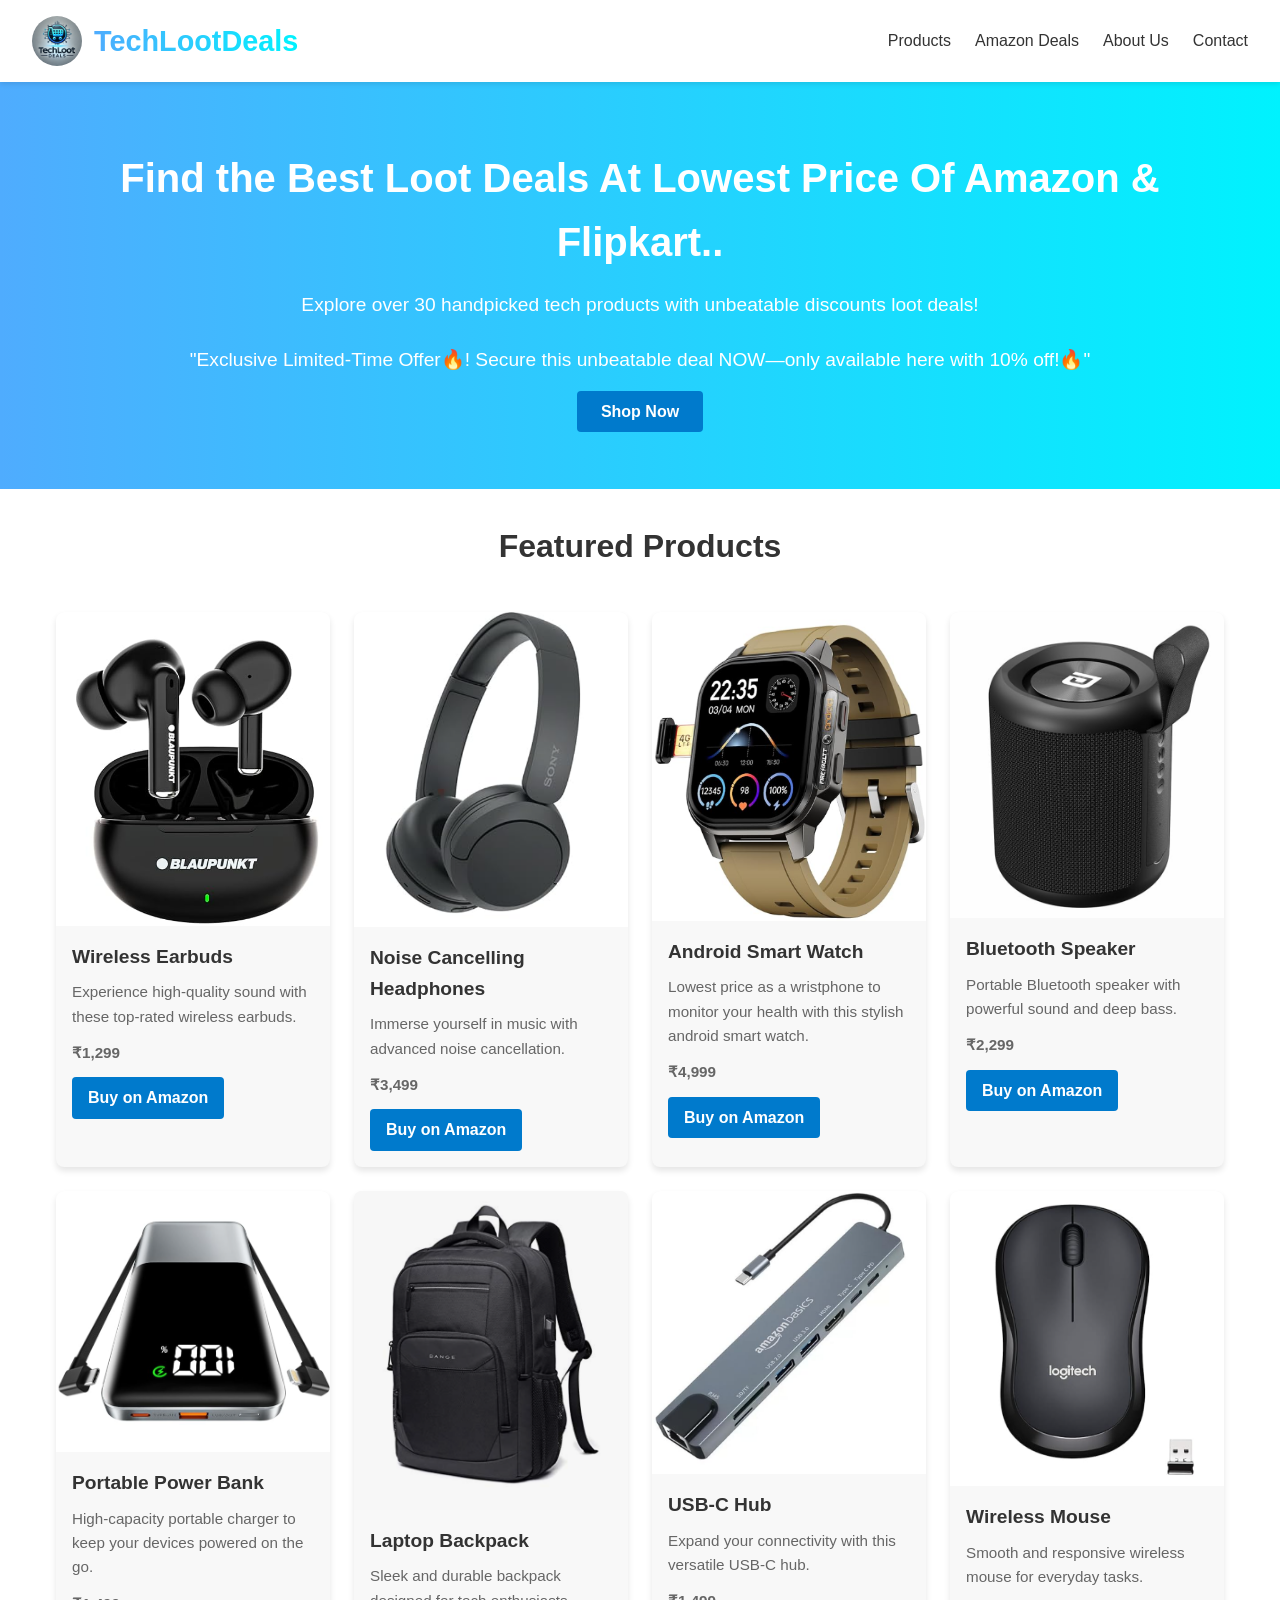
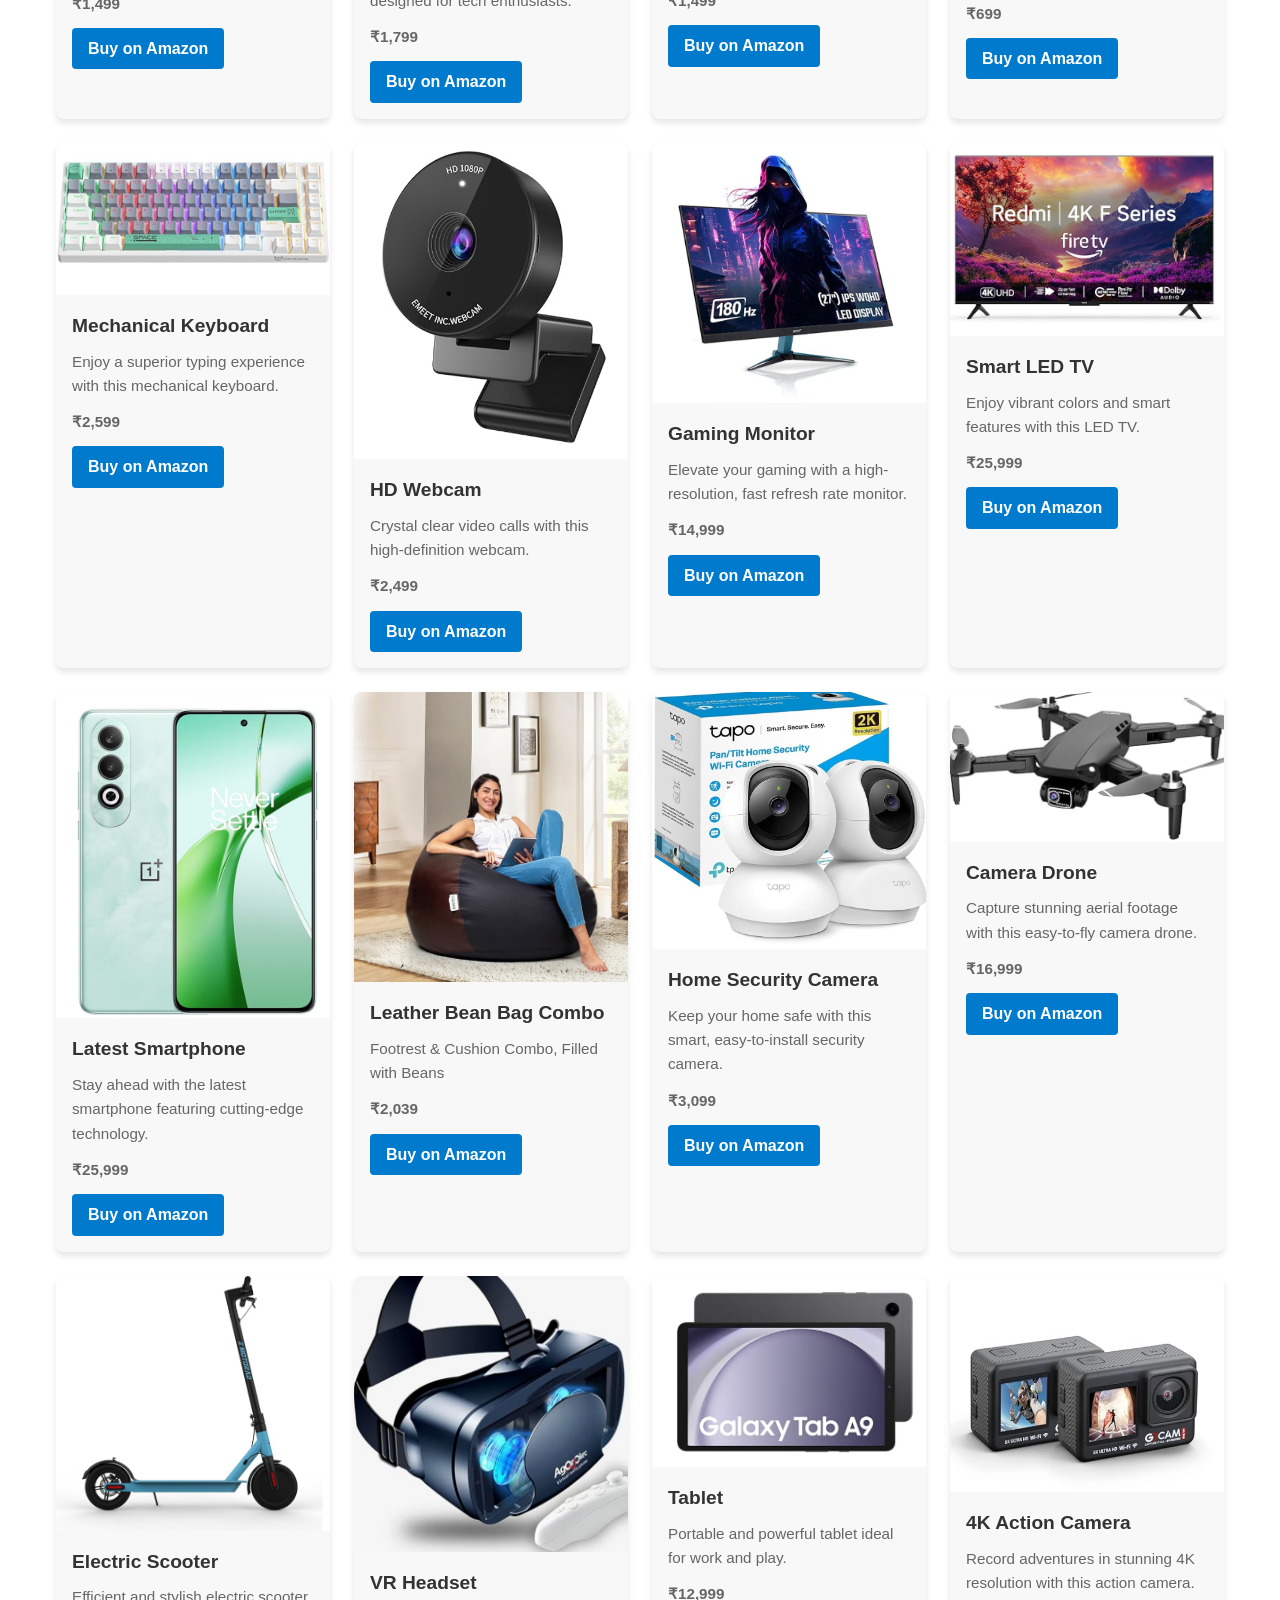
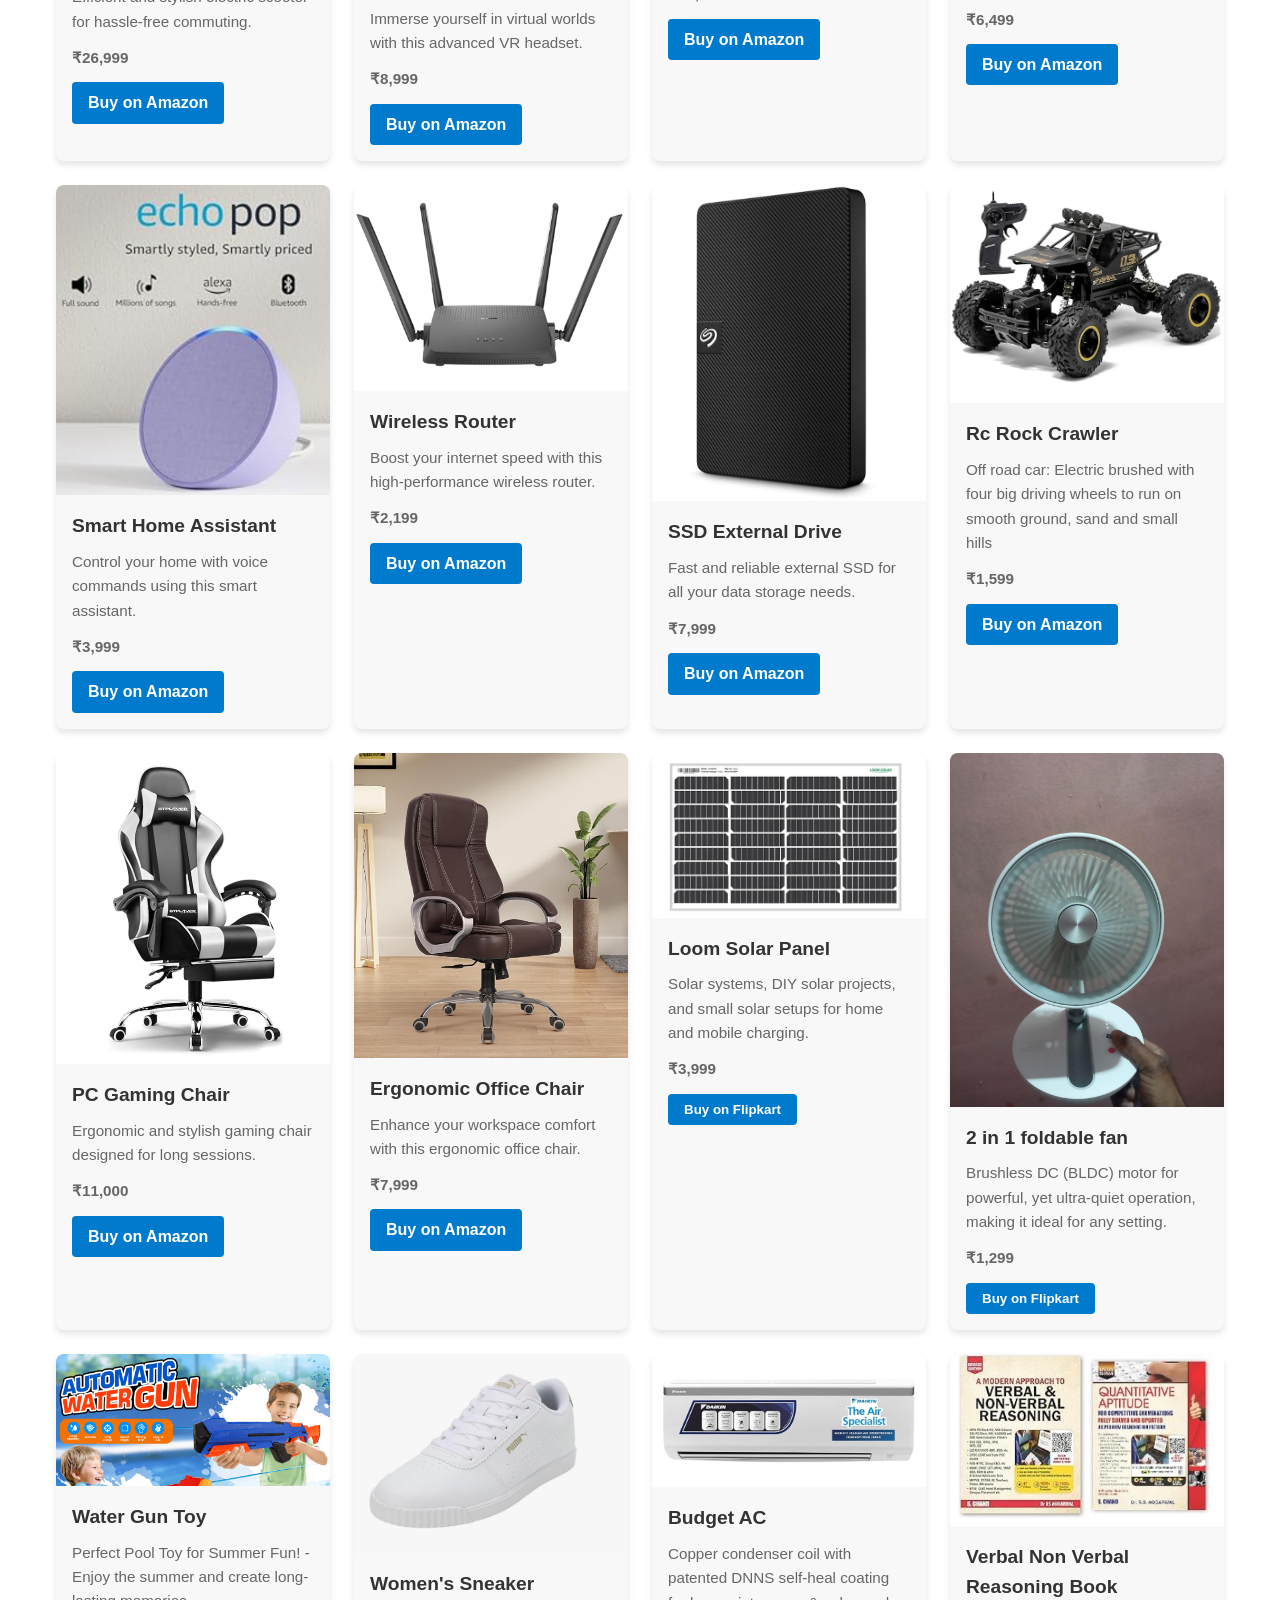
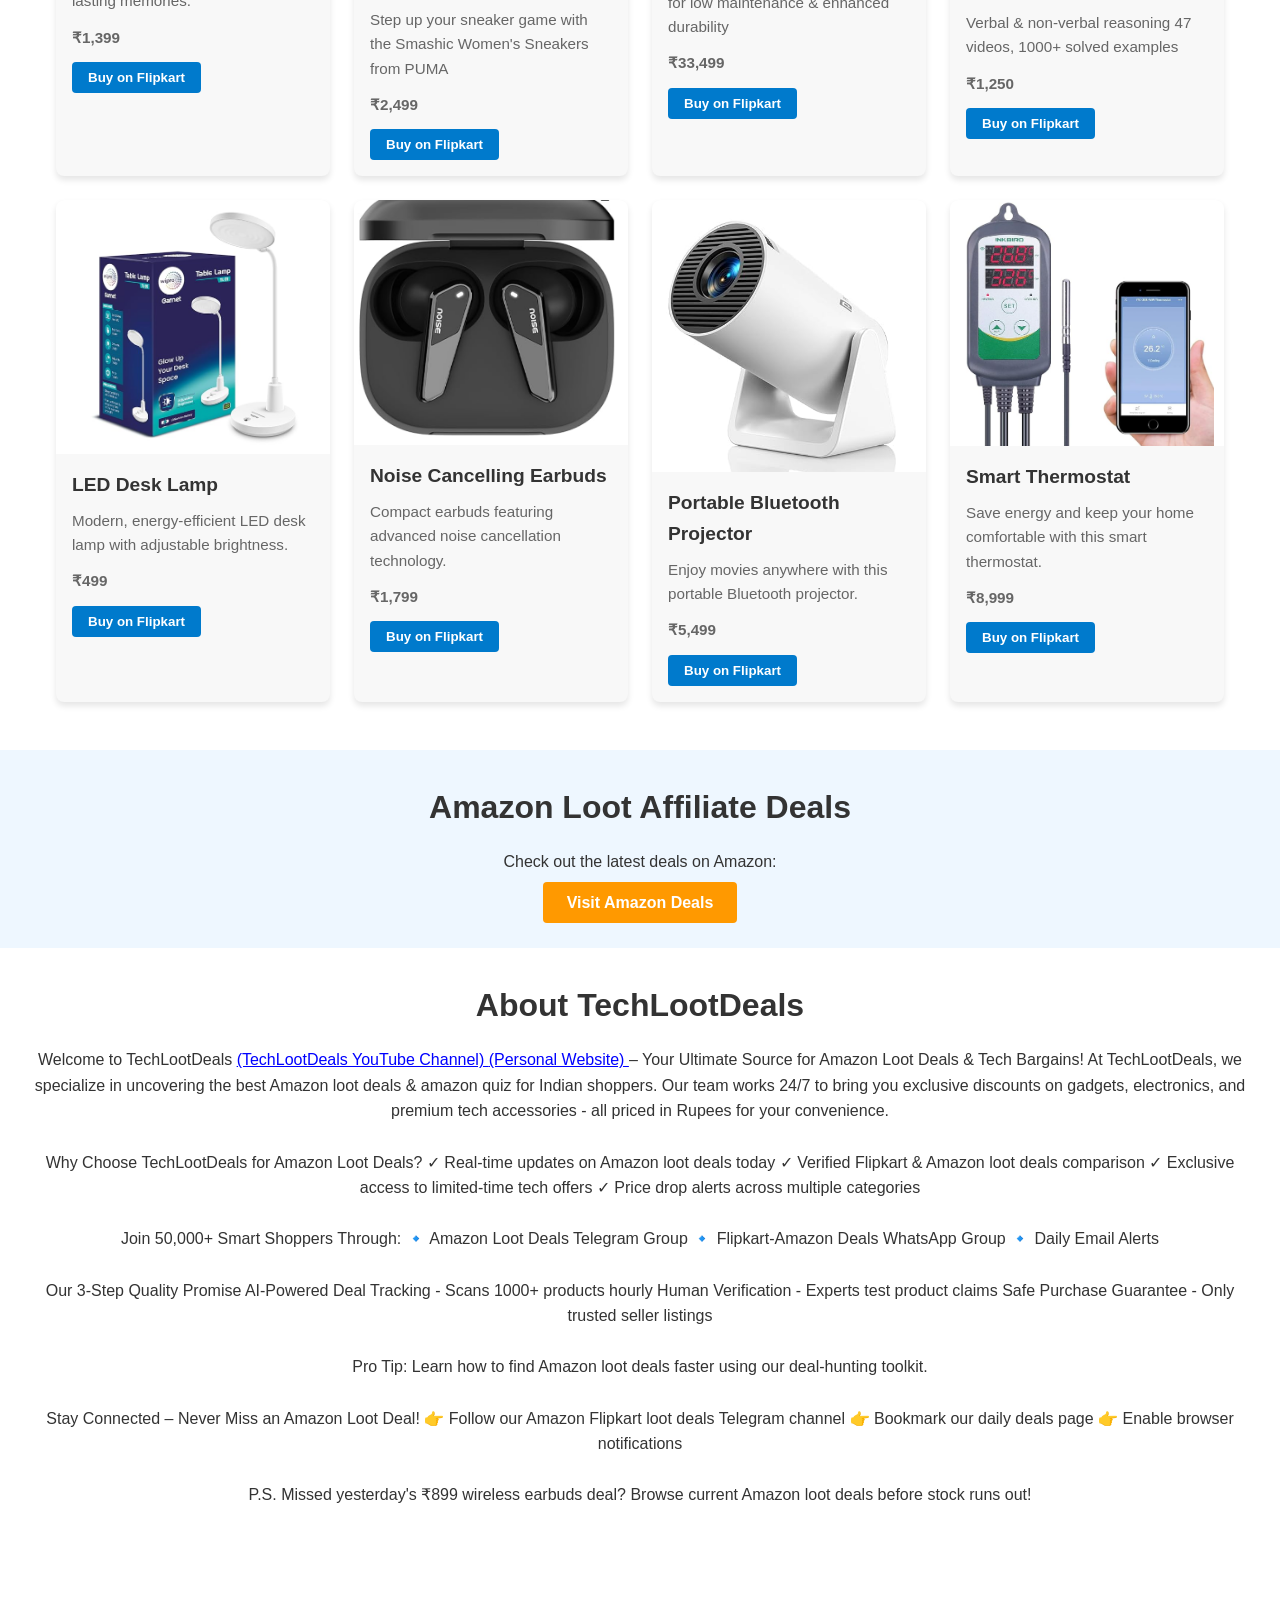
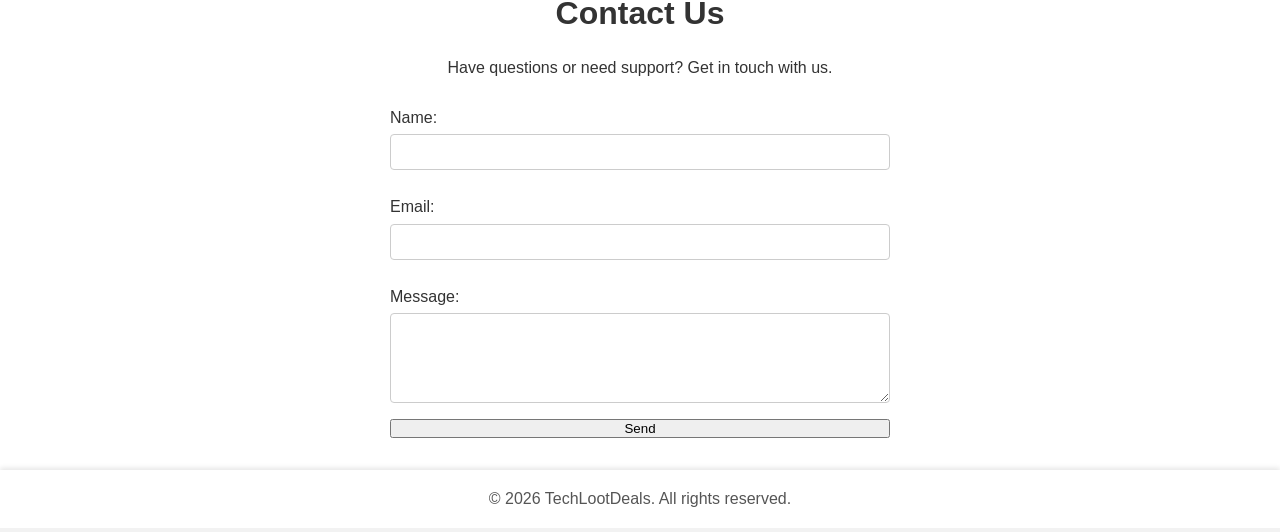
<file: index.html>
<!DOCTYPE html>
<html lang="en">
<head>
  <meta charset="UTF-8" />
  <meta name="viewport" content="width=device-width, initial-scale=1.0" />
  <title>Best Loot Deals Of Amazon & Flipkart🔥</title>
  <meta name="description" content="Discover amazon loot deals, best loot deals of amazon and flipkart, ali baba loot deals, flipkart loot offer today, flipkart loot deals today. Shop the best gadgets, electronics, and accessories at unbeatable prices." />
  <meta name="keywords" content="loot deals, amazon loot deals, best loot deals of amazon flipkart, flipkart loot deals, tech deals india, indiadesire, loot offer, amazon quiz, Amazon deals, flipkart big billion days, amazon great indian festivals, gadgets deals, electronics, discounts" />
  <meta name="author" content="TechLootDeals" />

  <!-- Open Graph -->
  <meta property="og:title" content="Amazon-Loot-Deals -- Best Loot Deals Of Amazon & Flipkart🔥" />
  <meta property="og:description" content="Discover amazon quiz and top loot deals of Amazon & Flipkart. Shop the best gadgets, home appliances, electronics, and accessories at unbeatable prices." />
  <meta property="og:image" content="logo.png" />
  <meta property="og:url" content="https://amazon-quiz.github.io/amazonquiz/" />
  <meta property="og:type" content="website" />

  <!-- Twitter Card -->
  <meta name="twitter:card" content="summary_large_image" />
  <meta name="twitter:title" content="AmazonLootDeals - Best Tech Deals in Rupees" />
  <meta name="twitter:description" content="Discover top amazon deals in Rupees. Shop the best gadgets, electronics, and accessories at unbeatable prices." />
  <meta name="twitter:image" content="images/techlootdeals-logo.png" />

  <!-- Favicon -->
<link rel="icon" type="image/png" href="favicon-96x96.png" sizes="96x96" />
<link rel="icon" type="image/svg+xml" href="favicon.svg" />
<link rel="shortcut icon" href="favicon.ico" />
<link rel="apple-touch-icon" sizes="180x180" href="apple-touch-icon.png" />
<link rel="manifest" href="site.webmanifest" />
  <!-- CSS -->
  <link rel="stylesheet" href="styles.css" />
  <script src="https://cdn.emailjs.com/dist/email.min.js"></script>

  <!-- Mobile Header & Nav Toggle CSS -->
  <style>
    /* For mobile devices, remove fixed header behavior */
    @media (max-width: 768px) {
      .header {
        position: relative !important;
      }
      /* Position nav absolutely so it overlays content when visible */
      .nav {
        position: absolute;
        top: 100%;
        left: 0;
        right: 0;
        background: #fff; /* Adjust background as needed */
        transition: transform 0.5s ease, opacity 0.5s ease;
        transform: translateY(0);
        opacity: 1;
        pointer-events: auto;
        z-index: 10;
      }
      /* Hidden state: slide nav up and remove interaction */
      .nav.hidden {
        transform: translateY(-100%);
        opacity: 0;
        pointer-events: none;
      }
    }
  </style>
</head>
<body>
  <!-- Header -->
  <header class="header">
    <div class="logo-container">
      <!-- Clicking the logo toggles the mobile navigation -->
      <img src="logo.png" alt="TechLootDeals Logo" class="logo" style="cursor:pointer;" />
      <h1 class="site-title">TechLootDeals</h1>
    </div>
    <nav class="nav">
      <ul>
        <li><a href="#products">Products</a></li>
        <li><a href="#amazon-deals">Amazon Deals</a></li>
        <li><a href="#about">About Us</a></li>
        <li><a href="#contact">Contact</a></li>
      </ul>
    </nav>
  </header>

  <!-- Hero Section -->
  <section class="hero">
    <div class="hero-content">
      <h2>Find the Best Loot Deals At Lowest Price Of Amazon & Flipkart..</h2>
      <p>Explore over 30 handpicked tech products with unbeatable discounts loot deals!</p>
      <p>"Exclusive Limited-Time Offer🔥! Secure this unbeatable deal NOW—only available here with 10% off!🔥"</p>
      <a href="#products" class="cta-button">Shop Now</a>
    </div>
  </section>

  <!-- Products Section -->
  <section id="products" class="products-section">
    <h2>Featured Products</h2>
    <div class="products-grid" id="products-grid">
      <!-- Product cards will be injected here by JavaScript -->
    </div>
  </section>

  <!-- Amazon Deals Section -->
  <section id="amazon-deals" class="amazon-section">
    <h2>Amazon Loot Affiliate Deals</h2>
    <p>Check out the latest deals on Amazon:</p>
    <a href="https://bitlii.cc/en/1yEziW" target="_blank" class="amazon-link">Visit Amazon Deals</a>
  </section>

  <!-- About Section -->
  <section id="about" class="about-section">
    <h2>About TechLootDeals</h2>
    <p>
      Welcome to TechLootDeals
      <a href="https://www.youtube.com/@techlootdeals-r4s" target="_blank" style="color: blue; text-decoration: underline;">
        (TechLootDeals YouTube Channel)
      <a href="https://mehulseek.vercel.app" target="_blank" style="color: blue; text-decoration: underline;">
        (Personal Website)
      </a> – Your Ultimate Source for Amazon Loot Deals & Tech Bargains!
      At TechLootDeals, we specialize in uncovering the best Amazon loot deals & amazon quiz for Indian shoppers. Our team works 24/7 to bring you exclusive discounts on gadgets, electronics, and premium tech accessories - all priced in Rupees for your convenience.
      <br /><br />
      Why Choose TechLootDeals for Amazon Loot Deals?
      ✓ Real-time updates on Amazon loot deals today  
      ✓ Verified Flipkart & Amazon loot deals comparison  
      ✓ Exclusive access to limited-time tech offers  
      ✓ Price drop alerts across multiple categories
      <br /><br />
      Join 50,000+ Smart Shoppers Through:
      🔹 Amazon Loot Deals Telegram Group  
      🔹 Flipkart-Amazon Deals WhatsApp Group  
      🔹 Daily Email Alerts
      <br /><br />
      Our 3-Step Quality Promise  
      AI-Powered Deal Tracking - Scans 1000+ products hourly  
      Human Verification - Experts test product claims  
      Safe Purchase Guarantee - Only trusted seller listings
      <br /><br />
      Pro Tip: Learn how to find Amazon loot deals faster using our deal-hunting toolkit.
      <br /><br />
      Stay Connected – Never Miss an Amazon Loot Deal!
      👉 Follow our Amazon Flipkart loot deals Telegram channel  
      👉 Bookmark our daily deals page  
      👉 Enable browser notifications
      <br /><br />
      P.S. Missed yesterday's ₹899 wireless earbuds deal? Browse current Amazon loot deals before stock runs out!
    </p>
  </section>

  <!-- Contact Section -->
  <section id="contact" class="contact-section">
    <h2>Contact Us</h2>
    <p>Have questions or need support? Get in touch with us.</p>
    <!-- Added id for EmailJS integration -->
    <form id="contact-form">
      <label for="name">Name:</label>
      <input type="text" id="name" name="from_name" required />

      <label for="email">Email:</label>
      <input type="email" id="email" name="reply_to" required />

      <label for="message">Message:</label>
      <textarea id="message" name="message" rows="4" required></textarea>

      <button type="submit">Send</button>
    </form>
  </section>

  <!-- Footer -->
  <footer class="footer">
    <p>&copy; <span id="year"></span> TechLootDeals. All rights reserved.</p>
  </footer>

  <!-- JavaScript -->
  <script src="script.js"></script>
  <script>
    // Auto-update copyright year
    document.addEventListener('DOMContentLoaded', function() {
      document.getElementById('year').textContent = new Date().getFullYear();

      // On Android devices, hide the navigation menu by default.
      if (navigator.userAgent.toLowerCase().indexOf("android") > -1) {
        document.querySelector('.nav').classList.add('hidden');
      }

      // Toggle the navigation menu on mobile when the logo is clicked
      document.querySelector('.logo').addEventListener('click', function() {
        if (navigator.userAgent.toLowerCase().indexOf("android") > -1 || window.innerWidth <= 768) {
          document.querySelector('.nav').classList.toggle('hidden');
        }
      });
    });
  </script>

  <!-- EmailJS Integration for Contact Form -->
  <script type="text/javascript">
    // Initialize EmailJS with your user ID
    (function(){
      emailjs.init("91SS_E_tD7Npha6kk"); // Replace with your EmailJS user ID
    })();

    // Attach the submit event handler to the contact form
    document.getElementById('contact-form').addEventListener('submit', function(event) {
      event.preventDefault();
      // Send the form data using EmailJS
      emailjs.sendForm('service_k81t8so', 'template_f5ym7ca', this)
        .then(function() {
          alert('Message sent successfully!');
          document.getElementById('contact-form').reset();
        }, function(error) {
          alert('Failed to send message. Please try again later.');
          console.log('EmailJS error:', error);
        });
    });
  </script>
</body>
</html>
</file>
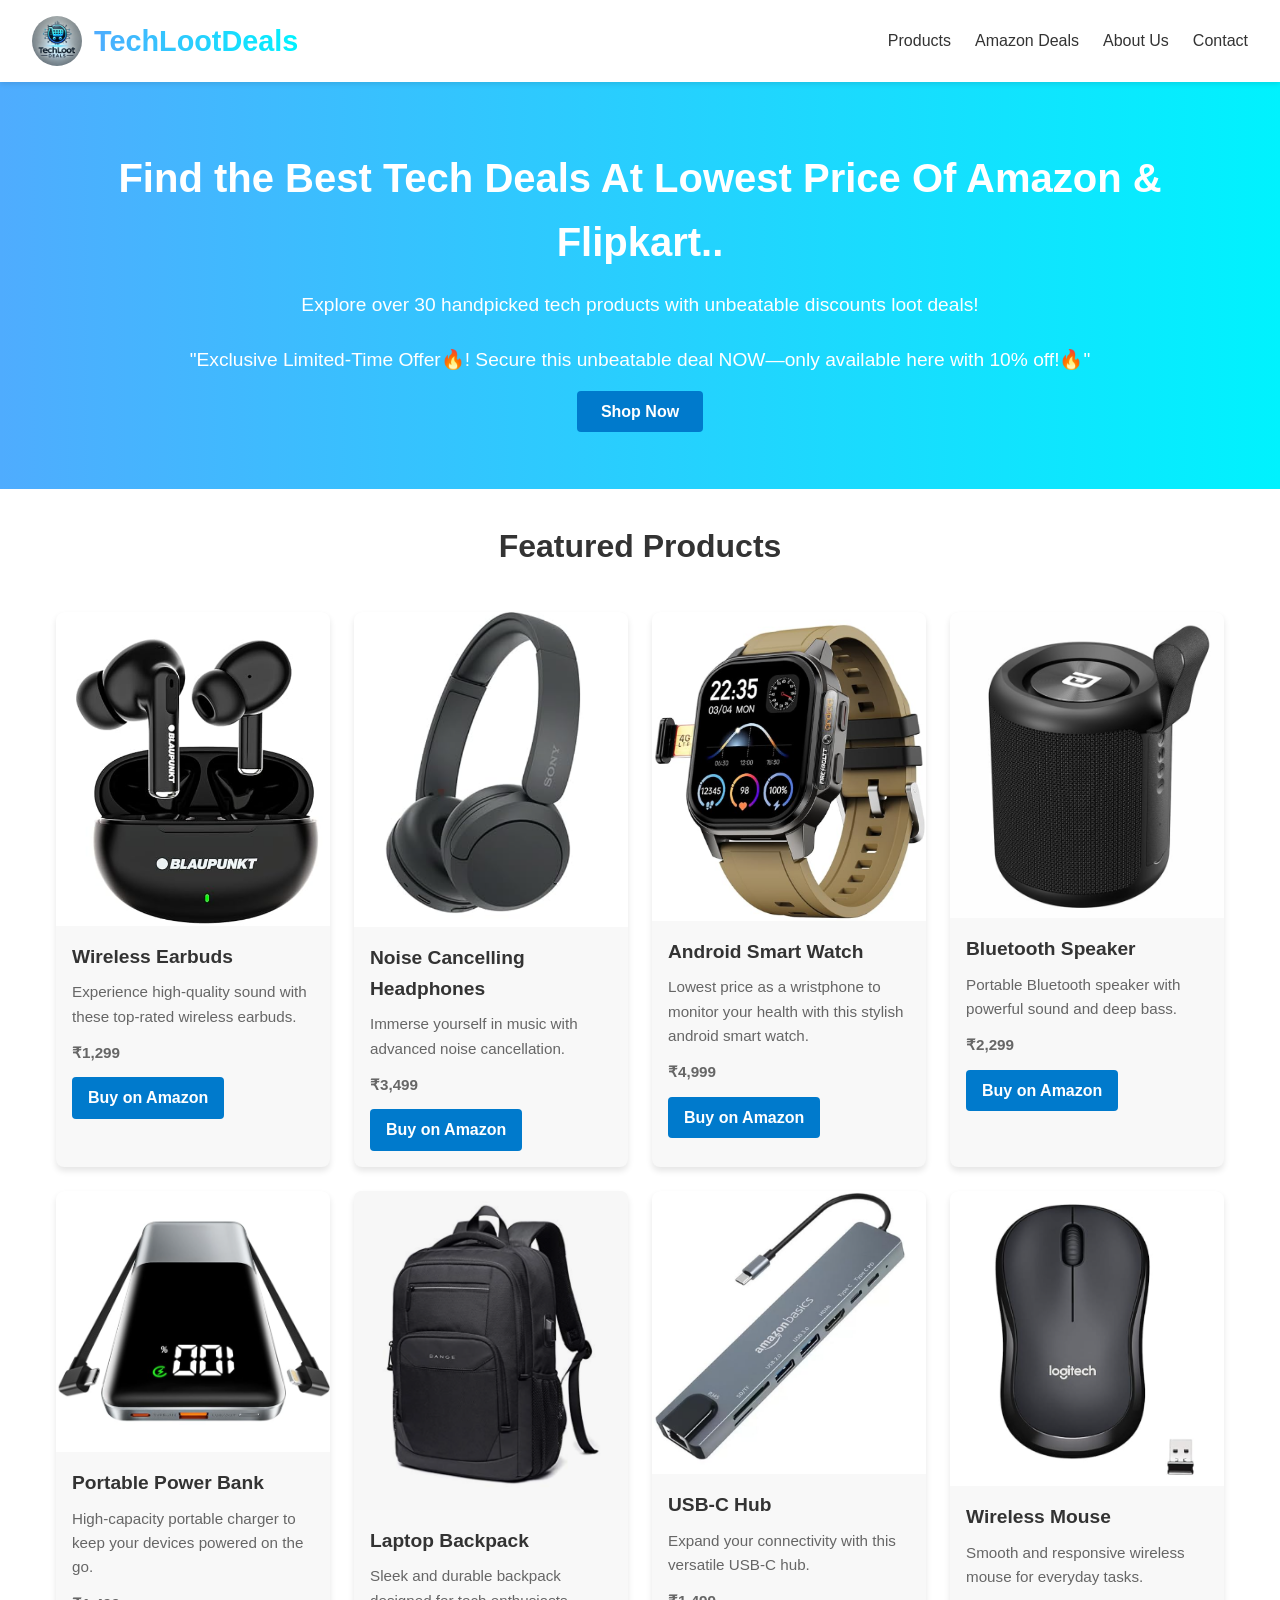
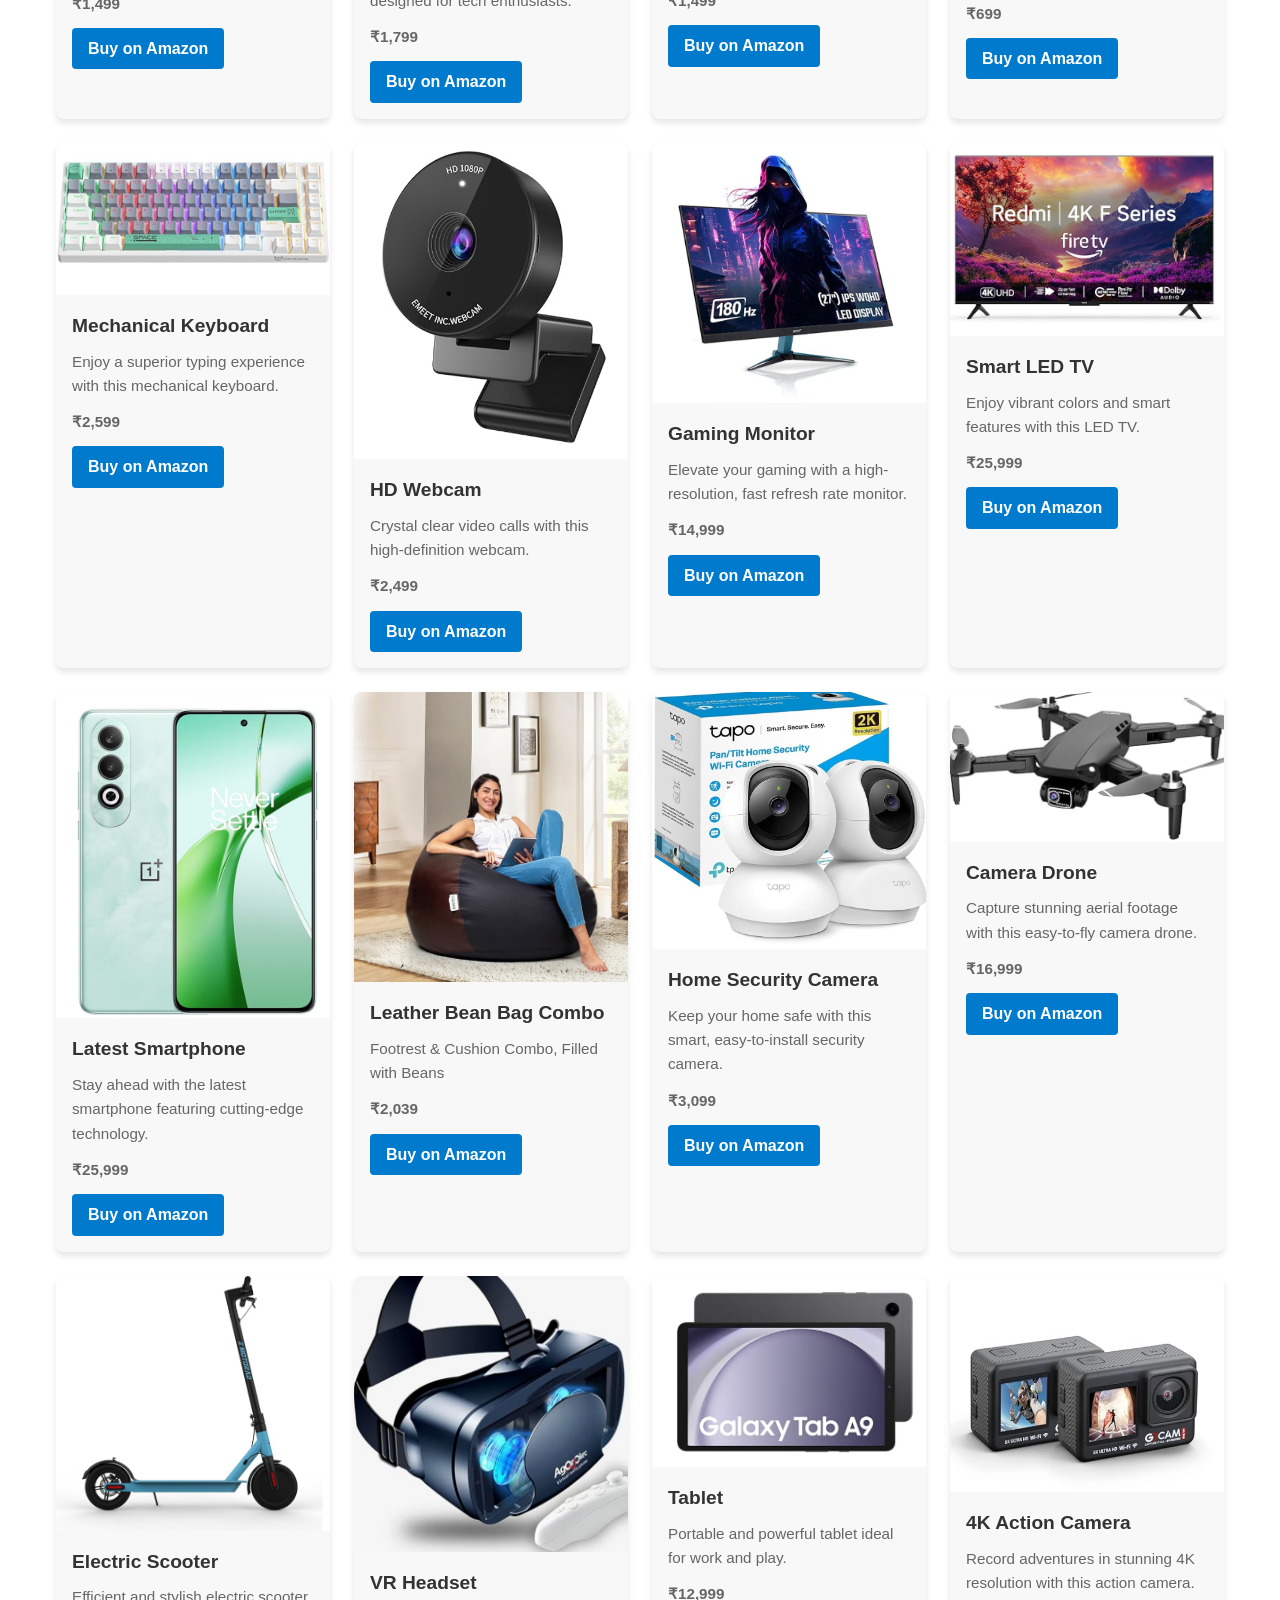
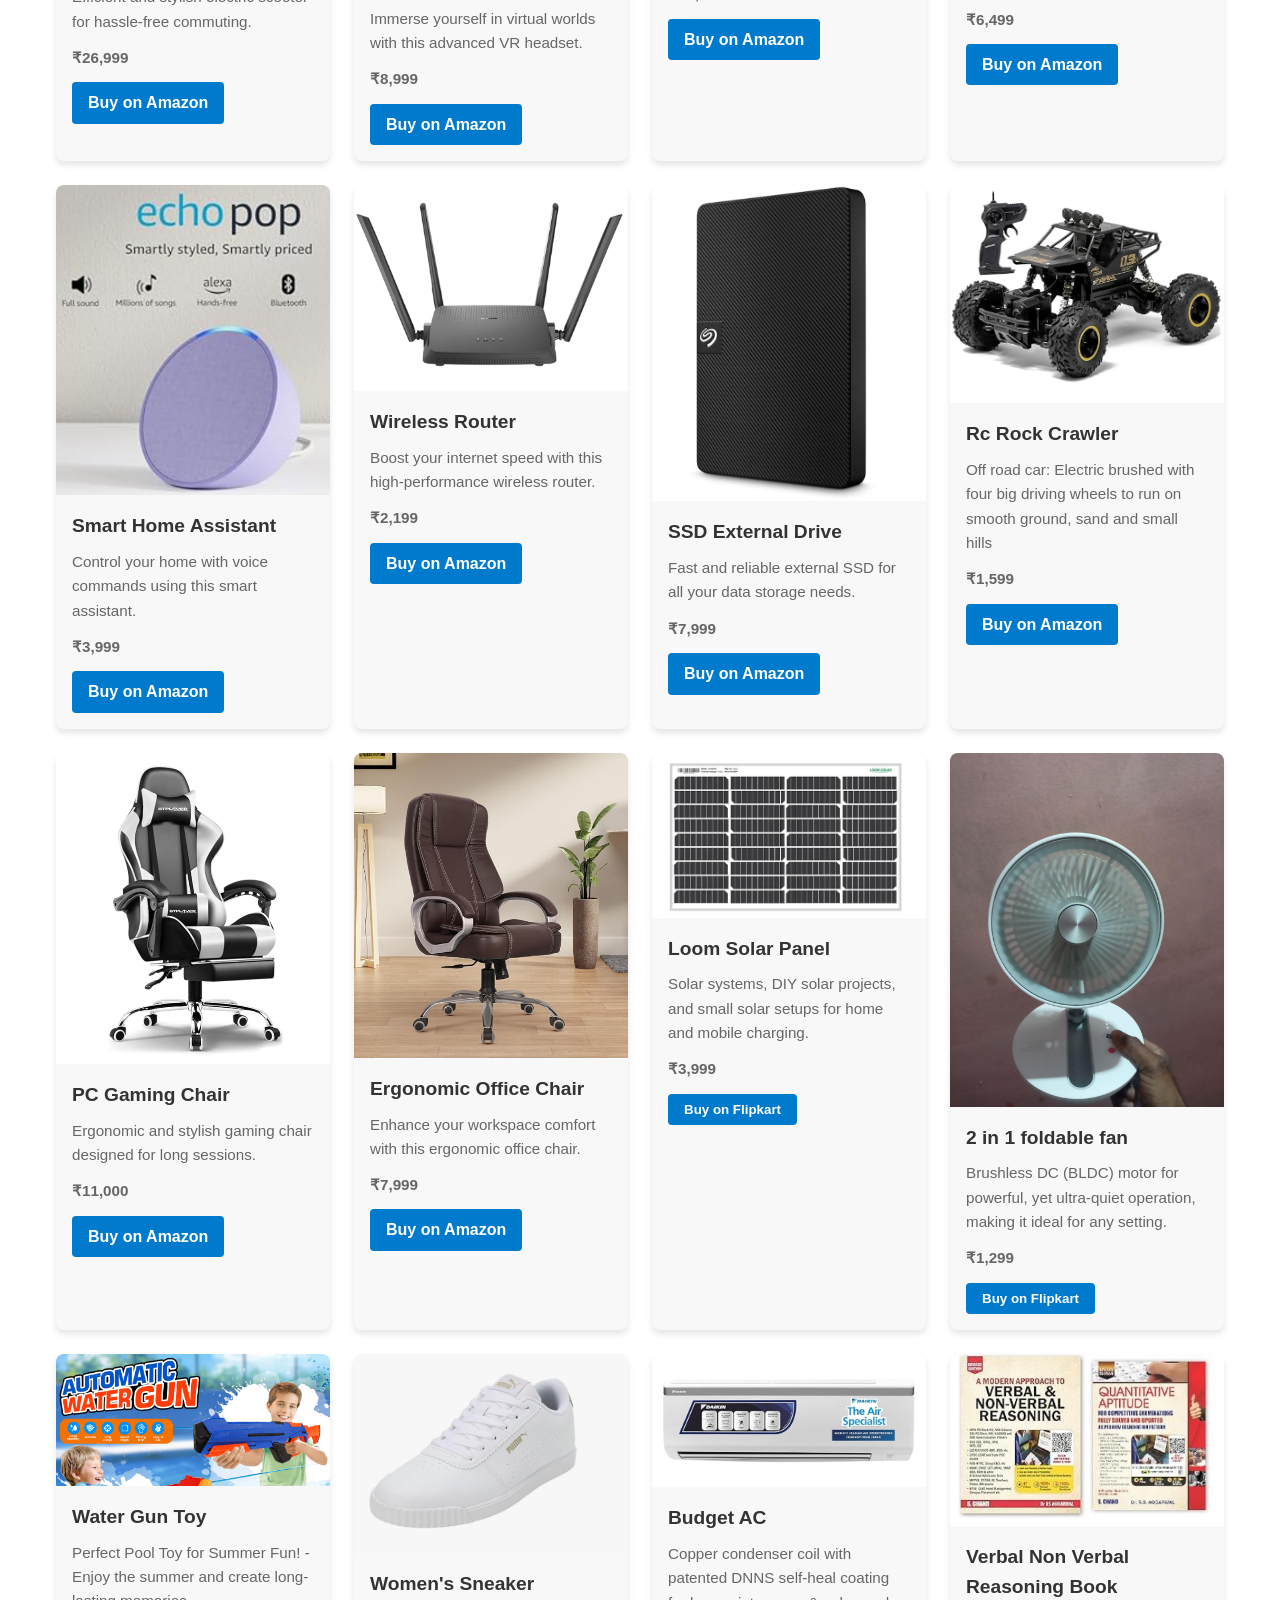
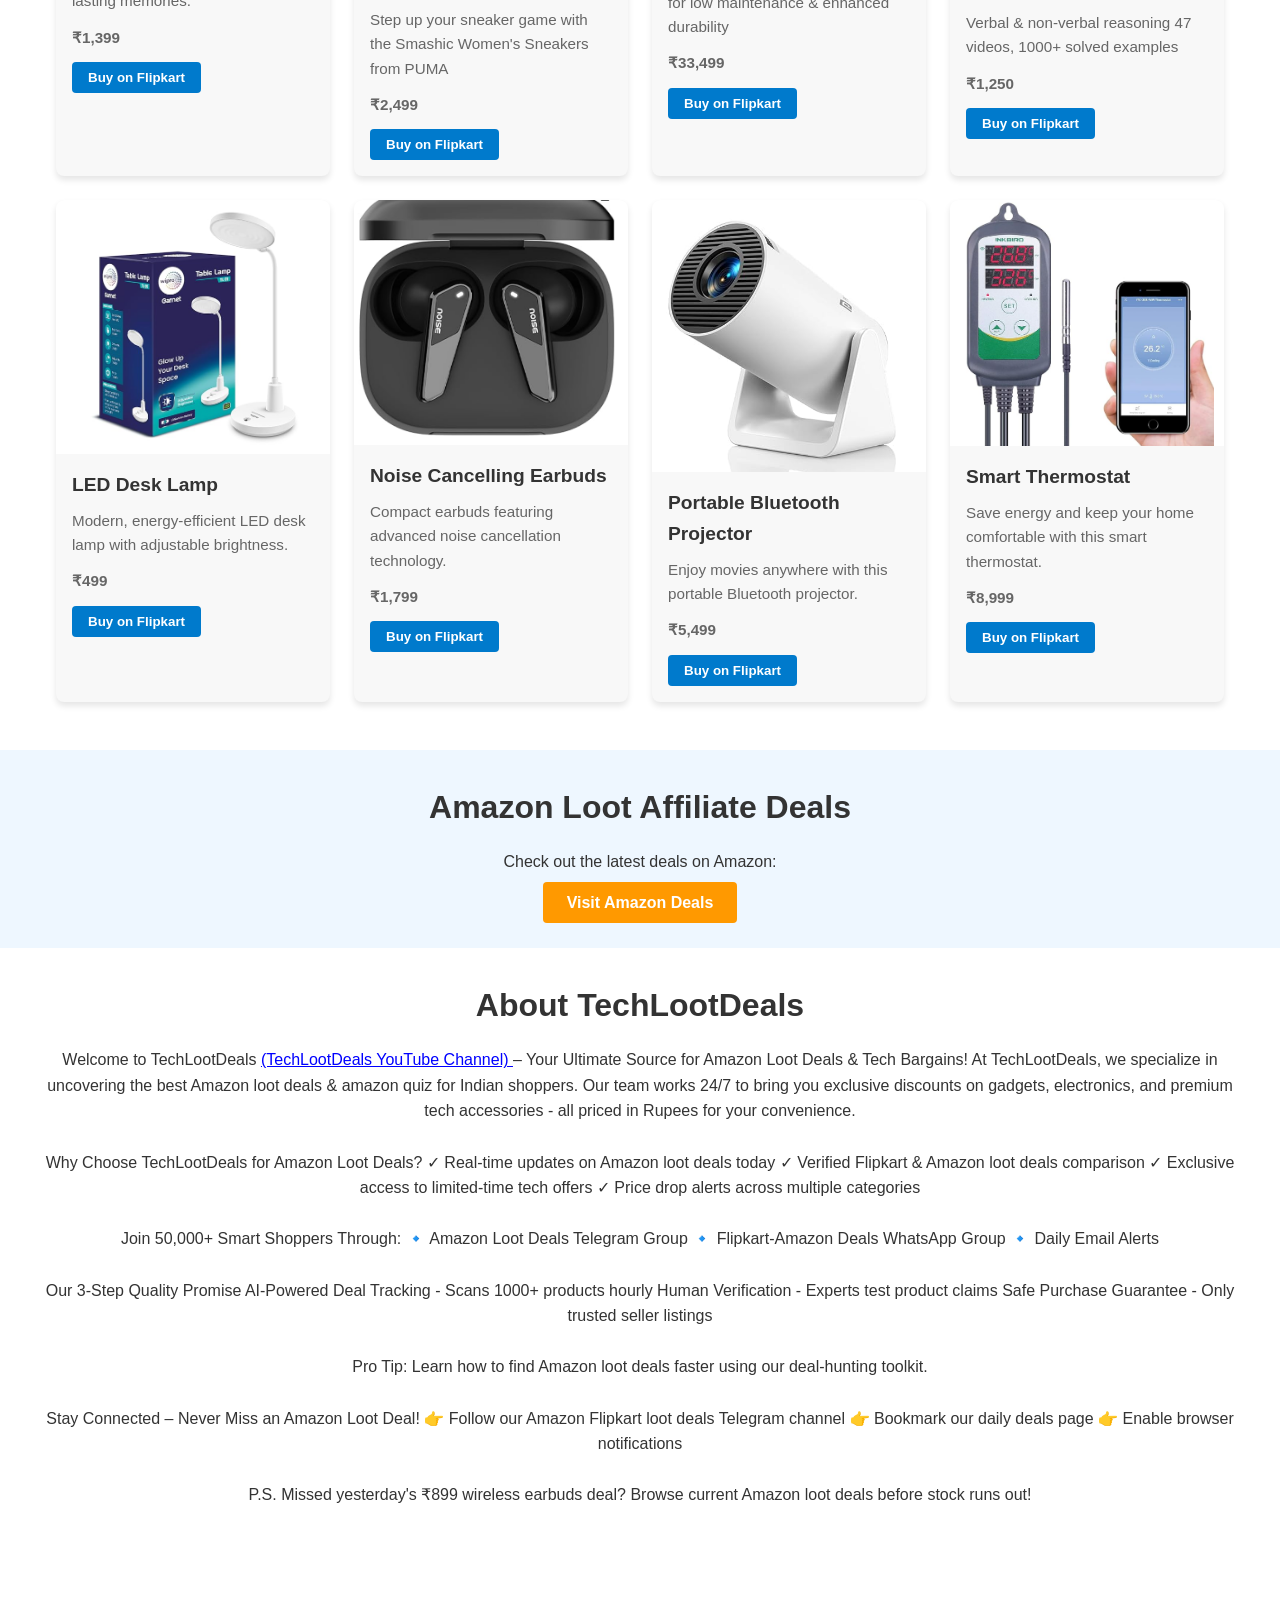
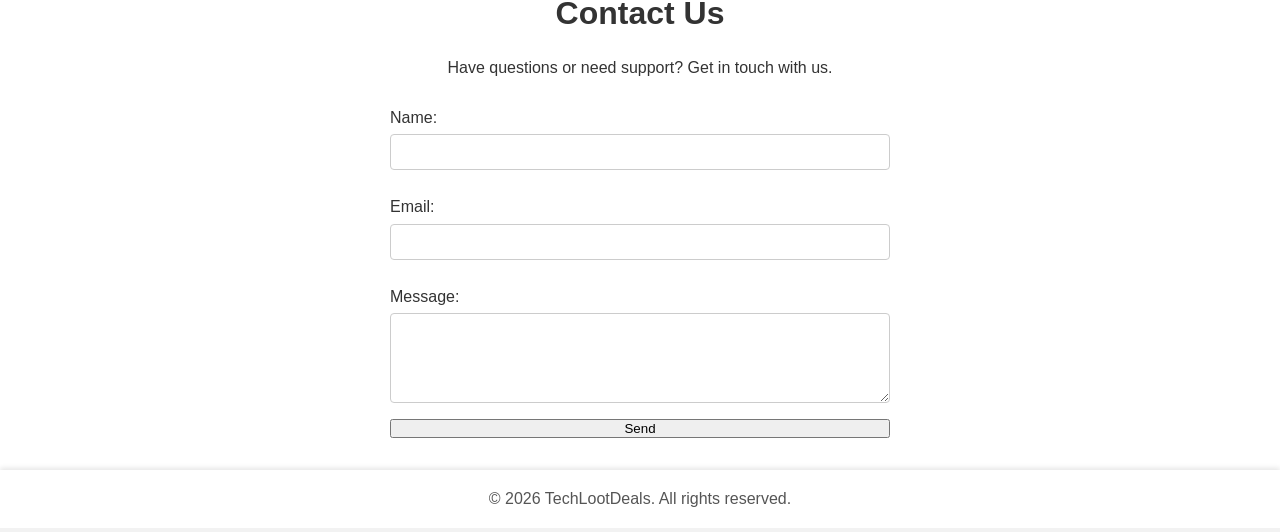
<file: index (4).html>
<!DOCTYPE html>
<html lang="en">
<head>
  <meta charset="UTF-8" />
  <meta name="viewport" content="width=device-width, initial-scale=1.0" />
  <title>Best Loot Deals Of Amazon & Flipkart🔥</title>
  <meta name="description" content="Discover amazon loot deals, best loot deals of amazon and flipkart, ali baba loot deals, flipkart loot offer today, flipkart loot deals today. Shop the best gadgets, electronics, and accessories at unbeatable prices." />
  <meta name="keywords" content="loot deals, amazon loot deals, best loot deals of amazon flipkart, flipkart loot deals, tech deals india, indiadesire, loot offer, amazon quiz, Amazon deals, flipkart big billion days, amazon great indian festivals, gadgets deals, electronics, discounts" />
  <meta name="author" content="TechLootDeals" />

  <!-- Open Graph -->
  <meta property="og:title" content="Amazon-Loot-Deals -- Best Loot Deals Of Amazon & Flipkart🔥" />
  <meta property="og:description" content="Discover amazon quiz and top loot deals of Amazon & Flipkart. Shop the best gadgets, home appliances, electronics, and accessories at unbeatable prices." />
  <meta property="og:image" content="logo.png" />
  <meta property="og:url" content="https://amazon-quiz.github.io/amazonquiz/" />
  <meta property="og:type" content="website" />

  <!-- Twitter Card -->
  <meta name="twitter:card" content="summary_large_image" />
  <meta name="twitter:title" content="AmazonLootDeals - Best Tech Deals in Rupees" />
  <meta name="twitter:description" content="Discover top amazon deals in Rupees. Shop the best gadgets, electronics, and accessories at unbeatable prices." />
  <meta name="twitter:image" content="images/techlootdeals-logo.png" />

  <!-- Favicon -->
<link rel="icon" type="image/png" href="favicon-96x96.png" sizes="96x96" />
<link rel="icon" type="image/svg+xml" href="favicon.svg" />
<link rel="shortcut icon" href="favicon.ico" />
<link rel="apple-touch-icon" sizes="180x180" href="apple-touch-icon.png" />
<link rel="manifest" href="site.webmanifest" />
  <!-- CSS -->
  <link rel="stylesheet" href="styles.css" />
  <script src="https://cdn.emailjs.com/dist/email.min.js"></script>

  <!-- Mobile Header & Nav Toggle CSS -->
  <style>
    /* For mobile devices, remove fixed header behavior */
    @media (max-width: 768px) {
      .header {
        position: relative !important;
      }
      /* Position nav absolutely so it overlays content when visible */
      .nav {
        position: absolute;
        top: 100%;
        left: 0;
        right: 0;
        background: #fff; /* Adjust background as needed */
        transition: transform 0.5s ease, opacity 0.5s ease;
        transform: translateY(0);
        opacity: 1;
        pointer-events: auto;
        z-index: 10;
      }
      /* Hidden state: slide nav up and remove interaction */
      .nav.hidden {
        transform: translateY(-100%);
        opacity: 0;
        pointer-events: none;
      }
    }
  </style>
</head>
<body>
  <!-- Header -->
  <header class="header">
    <div class="logo-container">
      <!-- Clicking the logo toggles the mobile navigation -->
      <img src="logo.png" alt="TechLootDeals Logo" class="logo" style="cursor:pointer;" />
      <h1 class="site-title">TechLootDeals</h1>
    </div>
    <nav class="nav">
      <ul>
        <li><a href="#products">Products</a></li>
        <li><a href="#amazon-deals">Amazon Deals</a></li>
        <li><a href="#about">About Us</a></li>
        <li><a href="#contact">Contact</a></li>
      </ul>
    </nav>
  </header>

  <!-- Hero Section -->
  <section class="hero">
    <div class="hero-content">
      <h2>Find the Best Tech Deals At Lowest Price Of Amazon & Flipkart..</h2>
      <p>Explore over 30 handpicked tech products with unbeatable discounts loot deals!</p>
      <p>"Exclusive Limited-Time Offer🔥! Secure this unbeatable deal NOW—only available here with 10% off!🔥"</p>
      <a href="#products" class="cta-button">Shop Now</a>
    </div>
  </section>

  <!-- Products Section -->
  <section id="products" class="products-section">
    <h2>Featured Products</h2>
    <div class="products-grid" id="products-grid">
      <!-- Product cards will be injected here by JavaScript -->
    </div>
  </section>

  <!-- Amazon Deals Section -->
  <section id="amazon-deals" class="amazon-section">
    <h2>Amazon Loot Affiliate Deals</h2>
    <p>Check out the latest deals on Amazon:</p>
    <a href="https://bitlii.cc/en/1yEziW" target="_blank" class="amazon-link">Visit Amazon Deals</a>
  </section>

  <!-- About Section -->
  <section id="about" class="about-section">
    <h2>About TechLootDeals</h2>
    <p>
      Welcome to TechLootDeals
      <a href="https://www.youtube.com/@techlootdeals-r4s" target="_blank" style="color: blue; text-decoration: underline;">
        (TechLootDeals YouTube Channel)
      </a> – Your Ultimate Source for Amazon Loot Deals & Tech Bargains!
      At TechLootDeals, we specialize in uncovering the best Amazon loot deals & amazon quiz for Indian shoppers. Our team works 24/7 to bring you exclusive discounts on gadgets, electronics, and premium tech accessories - all priced in Rupees for your convenience.
      <br /><br />
      Why Choose TechLootDeals for Amazon Loot Deals?
      ✓ Real-time updates on Amazon loot deals today  
      ✓ Verified Flipkart & Amazon loot deals comparison  
      ✓ Exclusive access to limited-time tech offers  
      ✓ Price drop alerts across multiple categories
      <br /><br />
      Join 50,000+ Smart Shoppers Through:
      🔹 Amazon Loot Deals Telegram Group  
      🔹 Flipkart-Amazon Deals WhatsApp Group  
      🔹 Daily Email Alerts
      <br /><br />
      Our 3-Step Quality Promise  
      AI-Powered Deal Tracking - Scans 1000+ products hourly  
      Human Verification - Experts test product claims  
      Safe Purchase Guarantee - Only trusted seller listings
      <br /><br />
      Pro Tip: Learn how to find Amazon loot deals faster using our deal-hunting toolkit.
      <br /><br />
      Stay Connected – Never Miss an Amazon Loot Deal!
      👉 Follow our Amazon Flipkart loot deals Telegram channel  
      👉 Bookmark our daily deals page  
      👉 Enable browser notifications
      <br /><br />
      P.S. Missed yesterday's ₹899 wireless earbuds deal? Browse current Amazon loot deals before stock runs out!
    </p>
  </section>

  <!-- Contact Section -->
  <section id="contact" class="contact-section">
    <h2>Contact Us</h2>
    <p>Have questions or need support? Get in touch with us.</p>
    <!-- Added id for EmailJS integration -->
    <form id="contact-form">
      <label for="name">Name:</label>
      <input type="text" id="name" name="from_name" required />

      <label for="email">Email:</label>
      <input type="email" id="email" name="reply_to" required />

      <label for="message">Message:</label>
      <textarea id="message" name="message" rows="4" required></textarea>

      <button type="submit">Send</button>
    </form>
  </section>

  <!-- Footer -->
  <footer class="footer">
    <p>&copy; <span id="year"></span> TechLootDeals. All rights reserved.</p>
  </footer>

  <!-- JavaScript -->
  <script src="script.js"></script>
  <script>
    // Auto-update copyright year
    document.addEventListener('DOMContentLoaded', function() {
      document.getElementById('year').textContent = new Date().getFullYear();

      // On Android devices, hide the navigation menu by default.
      if (navigator.userAgent.toLowerCase().indexOf("android") > -1) {
        document.querySelector('.nav').classList.add('hidden');
      }

      // Toggle the navigation menu on mobile when the logo is clicked
      document.querySelector('.logo').addEventListener('click', function() {
        if (navigator.userAgent.toLowerCase().indexOf("android") > -1 || window.innerWidth <= 768) {
          document.querySelector('.nav').classList.toggle('hidden');
        }
      });
    });
  </script>

  <!-- EmailJS Integration for Contact Form -->
  <script type="text/javascript">
    // Initialize EmailJS with your user ID
    (function(){
      emailjs.init("91SS_E_tD7Npha6kk"); // Replace with your EmailJS user ID
    })();

    // Attach the submit event handler to the contact form
    document.getElementById('contact-form').addEventListener('submit', function(event) {
      event.preventDefault();
      // Send the form data using EmailJS
      emailjs.sendForm('service_k81t8so', 'template_f5ym7ca', this)
        .then(function() {
          alert('Message sent successfully!');
          document.getElementById('contact-form').reset();
        }, function(error) {
          alert('Failed to send message. Please try again later.');
          console.log('EmailJS error:', error);
        });
    });
  </script>
</body>
</html>
</file>
<file: styles.css>
/* Global Reset & Typography */
* {
  margin: 0;
  padding: 0;
  box-sizing: border-box;
}
body {
  font-family: 'Helvetica Neue', Arial, sans-serif;
  line-height: 1.6;
  color: #333;
  background-color: #f2f2f2;
}

/* Header */
.header {
  display: flex;
  align-items: center;
  justify-content: space-between;
  background-color: #ffffff;
  padding: 1rem 2rem;
  box-shadow: 0 2px 5px rgba(0,0,0,0.1);
  position: sticky;
  top: 0;
  z-index: 1000;
}
.logo-container {
  display: flex;
  align-items: center;
}
.logo {
  width: 50px;
  height: 50px;
  margin-right: 0.75rem;
  border-radius: 50%;
}
.site-title {
  font-size: 1.8rem;
  font-weight: bold;
  background: linear-gradient(to right, #4facfe, #00f2fe);
  -webkit-background-clip: text;
  -webkit-text-fill-color: transparent;
}
.nav ul {
  list-style: none;
  display: flex;
  gap: 1.5rem;
}
.nav a {
  text-decoration: none;
  color: #333;
  font-weight: 500;
  transition: color 0.3s ease;
}
.nav a:hover {
  color: #007acc;
}

/* Hero Section */
.hero {
  background: linear-gradient(to right, #4facfe, #00f2fe);
  color: #fff;
  padding: 4rem 2rem;
  text-align: center;
  animation: fadeIn 1.5s ease-in;
}
.hero-content h2 {
  font-size: 2.5rem;
  margin-bottom: 1rem;
}
.hero-content p {
  font-size: 1.2rem;
  margin-bottom: 1.5rem;
}
.cta-button {
  background-color: #007acc;
  color: #fff;
  padding: 0.75rem 1.5rem;
  text-decoration: none;
  border-radius: 4px;
  font-weight: bold;
  transition: background-color 0.3s ease;
}
.cta-button:hover {
  background-color: #005999;
}

/* Products Section */
.products-section {
  padding: 2rem;
  background-color: #fff;
  text-align: center;
}
.products-section h2 {
  font-size: 2rem;
  margin-bottom: 1.5rem;
}
.products-grid {
  display: grid;
  grid-template-columns: repeat(auto-fill, minmax(250px, 1fr));
  gap: 1.5rem;
  max-width: 1200px;
  margin: 0 auto;
  padding: 1rem;
}
.product-card {
  background-color: #f8f8f8;
  border-radius: 8px;
  box-shadow: 0 4px 6px rgba(0,0,0,0.1);
  overflow: hidden;
  transition: transform 0.3s ease, box-shadow 0.3s ease;
  animation: fadeInUp 1s ease;
}
.product-card:hover {
  transform: translateY(-5px);
  box-shadow: 0 8px 12px rgba(0,0,0,0.15);
}
.product-card img {
  width: 100%;
  height: auto;
  display: block;
}
.product-info {
  padding: 1rem;
  text-align: left;
}
.product-info h3 {
  font-size: 1.2rem;
  margin-bottom: 0.5rem;
}
.product-info p {
  font-size: 0.95rem;
  margin-bottom: 0.75rem;
  color: #666;
}
.price {
  font-size: 1.1rem;
  font-weight: bold;
  color: #007acc;
  margin-bottom: 0.75rem;
}
.buy-button {
  display: inline-block;
  background-color: #007acc;
  color: #fff;
  padding: 0.5rem 1rem;
  text-decoration: none;
  border-radius: 4px;
  font-weight: bold;
  transition: background-color 0.3s ease;
}
.buy-button:hover {
  background-color: #005999;
}

/* New Flipkart Button Styling (Matches Amazon Button) */
.flipkart-button {
  display: inline-block;
  background-color: #007acc;
  color: #fff;
  padding: 0.5rem 1rem;
  text-decoration: none;
  border: none;
  border-radius: 4px;
  font-weight: bold;
  transition: background-color 0.3s ease;
  cursor: pointer;
}
.flipkart-button:hover {
  background-color: #005999;
}

/* Amazon Deals Section */
.amazon-section {
  padding: 2rem;
  background-color: #eef7ff;
  text-align: center;
}
.amazon-section h2 {
  font-size: 2rem;
  margin-bottom: 1rem;
}
.amazon-section p {
  font-size: 1rem;
  margin-bottom: 1rem;
}
.amazon-link {
  background-color: #ff9900;
  color: #fff;
  padding: 0.75rem 1.5rem;
  text-decoration: none;
  border-radius: 4px;
  font-weight: bold;
  transition: background-color 0.3s ease;
}
.amazon-link:hover {
  background-color: #e68a00;
}

/* About & Contact Sections */
.about-section,
.contact-section {
  padding: 2rem;
  background-color: #fff;
  text-align: center;
}
.about-section h2,
.contact-section h2 {
  font-size: 2rem;
  margin-bottom: 1rem;
}
.about-section p,
.contact-section p {
  font-size: 1rem;
  margin-bottom: 1rem;
}

/* Contact Form */
.contact-section form {
  display: flex;
  flex-direction: column;
  max-width: 500px;
  margin: 0 auto;
  text-align: left;
}
.contact-section label {
  margin: 0.5rem 0 0.25rem;
}
.contact-section input,
.contact-section textarea {
  padding: 0.5rem;
  margin-bottom: 1rem;
  font-size: 1rem;
  border: 1px solid #ccc;
  border-radius: 4px;
}

/* Footer */
.footer {
  background-color: #fff;
  text-align: center;
  padding: 1rem;
  box-shadow: 0 -2px 5px rgba(0,0,0,0.1);
}
.footer p {
  color: #555;
}

/* Animations */
@keyframes fadeIn {
  from { opacity: 0; }
  to { opacity: 1; }
}
@keyframes fadeInUp {
  from { opacity: 0; transform: translateY(20px); }
  to { opacity: 1; transform: translateY(0); }
}

/* Responsive */
@media (max-width: 768px) {
  .header {
    flex-direction: column;
    align-items: flex-start;
  }
  .nav ul {
    margin-top: 1rem;
    flex-direction: column;
  }
  .hero-content h2 {
    font-size: 2rem;
  }
  .products-grid {
    grid-template-columns: 1fr;
  }
}
</file>
